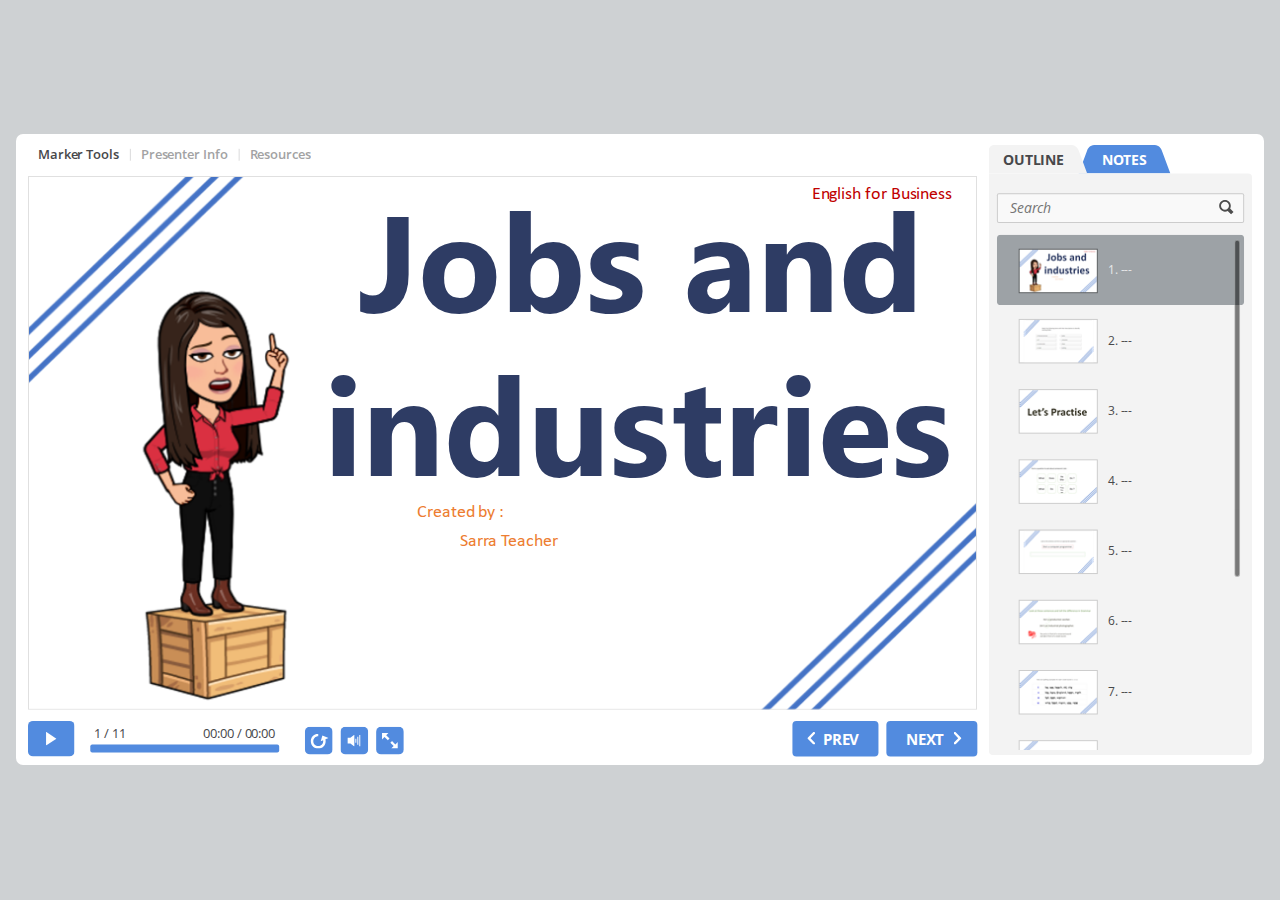
<file: index.html>
<!DOCTYPE html>
<!-- Created with iSpring --><!-- 1262 644 --><!--version 9.7.2.6020 --><!--type html --><!--mainFolder ./ -->
<html style=background-color:#ced1d3;>
<head>
    <meta http-equiv="Content-Type" content="text/html;charset=utf-8"/><meta name="viewport" content="width=device-width,initial-scale=1,minimum-scale=1,maximum-scale=1,user-scalable=no"/><meta name="format-detection" content="telephone=no"/><meta name="apple-mobile-web-app-capable" content="yes"/><meta name="apple-mobile-web-app-status-bar-style" content="black"/><meta http-equiv="X-UA-Compatible" content="IE=edge"/><meta name="msapplication-tap-highlight" content="no"/><title>Job and industries</title><link rel="apple-touch-icon-precomposed" href="data/apple-touch-icon.png"/><link rel="shortcut icon" type="image/ico" href="data/favicon.ico"/><style>body {background-color:#ced1d3;}#spr0_48b2477 {display:none;}</style>
    <script>

(function() {
	var userAgent = navigator.userAgent.toLowerCase();

	var useMobilePlayer = userAgent.indexOf("iemobile") < 0 && (userAgent.match(/iPhone|iPad|iPod/i) || userAgent.indexOf("android") >= 0);
	
	if (useMobilePlayer) {
		var insideMobilePlayer = userAgent.indexOf("ismobile") >= 0 || location.hash.length > 0;
		if (!insideMobilePlayer) {
			location.replace("ismplayer.html" + location.search);
		}
	}
})();

</script>
    
    <style>
		#playerView {
			position:absolute;
			-webkit-tap-highlight-color:rgba(0,0,0,0);
			-webkit-user-select:none;
			-moz-user-select:none;
			-webkit-touch-callout:none;
			-webkit-user-drag:none;
		}
		#playerView * {
			position:absolute;
		}
		#preloader {
			width: 50px;
			height: 50px;
			position: absolute;
			top: 0;
			left: 0;
			bottom: 0;
			right: 0;
			margin: auto;
			border-radius: 10px;
			background-color: rgba(0, 0, 0, 0.5);
		}

		#preloader::after {
			content: '';
			position: absolute;
			background: url([data-uri]);
			background-size: cover;
			top: 0;
			left: 0;
			bottom: 0;
			right: 0;
			animation: preloader_spin 1s infinite linear;
			-webkit-animation: preloader_spin 1s infinite linear;
		}

		@keyframes preloader_spin { 0% {transform: rotate(0deg);} 100% {transform: rotate(360deg);} }
		@-webkit-keyframes preloader_spin { 0% {-webkit-transform: rotate(0deg);} 100% {-webkit-transform: rotate(360deg);}}
    </style>
</head>
<body>
	<div id="preloader"></div>
	<script src="data/browsersupport.js?20EE674D"></script>
	<script src="data/player.js?20EE674D"></script>
    <div id="content"></div>
    <div id="spr0_48b2477"></div>
    <script>
		(function(startup){
			function start(savedPresentationState)
			{
				var presInfo = "eNrtOtuO28ixv0LoIEgWkBneL5OHgCPRHmVlaTLS2LvHYwgtqSXxDMWWedHsZDBAnoM8HAT7skCe92F/I0/e/EW+5FR1kxSpy2jsjA1vcDwwRXbXvaqrq5q8awSNk8adaZie55+az9rP29ozo+Uqz1z9VH3WcjXPVS31uWa5941mIwXgP7CxRKKpFETTLEnjgCYwMTk4c9M4cS2l2Vg0TkwDficAOGExHazikauqjm2YALVaN040RbWajQwFCpIkC1I6cmVb1kaWoim/AyDaOLlrRHi5xgs8pnFGmw3SOHnDJxqrFYAl/BFAdI2zm5EwoXyY392/vW8K6CipQRsPQ6/q0PoR2mkVWj0CvXoYGtXcAM/qglgcWFhil3JYBzYfBl5XgZ2HZU72iXEYmu6R4zD0rAbtHoEe16Dth6HXWQ36iJbraRU6D+CD0GlNblvZb20AbyxrEYyrJ2ncw/gKx0kxHm5HQbMRY7g07nnU3zVmBdX7gi+SAiE68KOZlhCnMSUpufptEgZTqsr/[base64]/N0wAAyr64B3I/e40N2fputxkPFYaHPVOuBxRInTrrPKEXn2XFuiQ3Aq/vMuCP61Ccktj4c2a092a0xE09/ke52qPc+7jHYD616RxdkNQ3xuC+uEQ1D8wBH858XLHrXDDRtpIAQWzUu0bpl79dkXm9HWQLvzlmE6ndNpiUyov0mWILmdcZ9xeTVdWXcN0FMV2VM3c7LWz0kDT2i5Sc5C96yBjr4OMww4yPiJHPGfxUiLSu4wmacAiKWUSSa4lMmZZKiVsSVlE//XnHxIJywqeLl4vSIq/bSbSyRm9igcLKoak39dB8Nq5iocLensVf8uyq/imhNxJKWiU1X6PV6a0J5niZlBqoSfMmazn6shwxq6tY94ew4RuKLKtAiqO6ZqjNlVLh0i2NFdTVQOc5zRhWtYsXTV1xbZUW3WbqqrJtuMahu5arq1Z1lueId6oTQX+1OYzU5NVQLBUzXY113IcGLJk3TVseBJk1bc8X5U4mitbuuLqOvAwXctymrouAw/grii6q1iayUOLK7KKrS9WkV2UXYxSkfVc31LEdA3ZMGwdhLEUIKM/oIimmaZjulBiPFaRXHPHNh/tEUXXDENRHdN82CPOF6vILsqDHjGPhpauKLJqgWq24yggt/FAaJmupjkm6P/40DIMx9YVA4Yeu0ZUV7OggzJ1teoRVfliNTm4SCoYFZfYR2PrsCK7sXVMkT2xdcwlu4vkgEu0L1aTg6uk6pLdGqYoWJplSbN3P3rDcba3oBRpZZzK9NDuyM10J0ATBHJdvrvizT2vfRrYVbJq/ZHsbhIlK1GxPR27D1Bd/3yqO1+Y6ubnU72W9r4E3e3PqLv2eXT/D2pnLWWnndUOtrPmp25nLXW3W7L2dkvW4W7J+ohu6Yz+OoFuaRWzaTbh/dINi6/BYNjT/CFY4mxUHreQUFotWMrmMVktcqAuY9BdpVK6oAmVEhqlNJpQcUyT0jDECWkazGY0xgmgJb2IyXJJYgnRoYWSVtCZEZyYxSxKJTaDpwmLEhaRCHu2LJpexUiPi1KFWrMbGgoI+cHuq3r/UKfEk8iMzpyydjJk3dBUXTMtR8dtWVNsWXEs3cHF5DgaVGOKrFuOoTs2zCm6qjdNU3Z0wzIUU9Gw0HG3N2rVlFXH0ABGdVVDgf3/mWbLrmrDdm9pgszWRq3qslVH0SzZqGNUaid1WxHFki3FhLrBMgwThdQcqCZsU+U1pQ1CNg1btlETy9V0UGyjiGkW1cG2IhqUPYChOBrw18xSjaKM0XcqJ40bq0TIlajAP6raUB/OvVU3fpLc+wGyqJ9elifNy7W8pO3mJXtvXrIP5yX7I/JS8M//xewwpk1IKXAZ42Eu3F8HTWkSpLc4+f4nDhLMYTpLbptXmaJ4Cp71Qq5AFBo1peVtukCwn/+C11kWhk0phJTVhES3JBEOZoLXzYI1pRljgLrMkmDSlG5Z1pQieiMOhWIqEfifrCCpBdFcot+R5SqETIenyiheNRtJvwENpPc/ST//RQL6X8m/vOPmWhzou3Hg7I0D53AcOB8RB/xsjc7BxQtKprmLSVQ4exYHNCqGExJMeVz8gFfYdvLxcczgIc6fpmySsuJhxVZZSIonEsfBmnN8/3cREysawy6UT0dZnJQ0g7hgixtmfktJLKLt/fcCf8Y2bMvbhNwUqCS8Lm/j5UfFGZXe/yChvBIy/cUHmrEbaO7eQHMPB5r7UYXQB9r9Hz9KP/9VImj3v33FK6F//IhXsgIknnH+itckwyTEInrblKaMJk0pZRmmshlkIR6uRITKBMJQmpFKpII0xV0WpXwFxPwU+v3f8DplsCpuSIrExnRCMtAMyqZsvviFh4C55+2isv/1ovLA+0Xlc0TB+59g9VGe53EZfv/+JxELOM5TF3oVdqIY3Qf+lEBqwifE7jUh1zA4JRAdaUwCiJU5vsxsYtV8K/atPJ2xrIgLP4vZCn2dxSJZfZ/vhAyorFkwof//bvMDm0FrpxnUDzaDqvrk3WBuEfGy//x51OA0Gv0VjaQB4d+TQNH4JhdiFqWKfMNmswbgeY0TVVYsxzFsy7TwLV0bOfK2A0/zkO0WwLQOMMdmqFnyHh9lrj4xc17x8lp2I0VwVArtyaUIdqQYHxdD/1TG2CdPsuMcaUCXwZiF0x3BjM/gpWTXQIcFMj+bpYCZlcs1oHNGpcvOjjTWljS2q+JB/EYYU3EL5mQbYroNsddAwMXOxWiRMBjHwY4UdlUKaPBMTTUcQ7dLKSzHNI3SKIpsb7gLrnLe+2tmha1zTHvnybWvcHe3uB8OCfezOEFVjplDVT6BILtBqapHBVE/nUU2EgF1/qXjBC/ntS/GwuJmiYcXWGMNgyWFSghrinWh0QYMNRvfDhAwEYcS+R64quzg5Zdq4mZd3NxUSq8c7U9VFneNcZamLJInDE8VUzli8ZKgAf/rOf+HZ1t1CLam8b75GZnQCrqpOaft7ekC1zi12y0M4glbrqDX7LI5k8dkcj2Psejj5HX8A5DFLbSIYJ7rGtUwSNJOSpd1ur7qa762M72KaZJQTtZte5pnVSFCMqbhRjIbsoO3O18hUSq+BbIOkiAVIFB46Db2Wfgd0JZiLb+ttnU+FwHWltYFbTGZ0u/SmlR5eXUICXrt1SE7rmI2RyW25238q86HjEyhLsfJtot/1UkUAAnUnMGjWB6zeJq7QcE/rADr8t/z8L3Deq5cAmWQb4VwWoZpgijdaum3qVcFLCuL0XJus5D4KR8e+DWWBM/dh4zxT2vRo3iUHneiGYNnkqbQeyxhKMHkMN7wmezhXdC/5/UtrPHT0anX+no07I+88/PR6eVw2O+Nut6pD5I3TtFiTQRq9V+ee71vR93+i/7otPMCdy6xBiRcBFfRb6BU/g6yzVd74AcvvW53C0PiCKZSwveGF/3uCJD87qjnfwPldYP/7JnuXw67nZ6PxUV+twfo/MJ/hbUI/ojpy4sLvzccDbqdtj/qDEa9/pDL2fWHPqTQBr5wWJA1xQ/D1gG94e8nwK4Bdn0YKjiB6SSIMipotvsvvU5vdOEPhhed1rDT72EOZ3F8y/s0iWTpArrDBUmkaZCQcUinnDT2jzifO5Pw9yv4SdoiAEi2hH5PLji87nX7Xpu756U/GHgvUPFhKSIg1KjcBCl0oiAtw2OFmwiXhTSLKZWC/kDCM4hgIiCDwSpGQc5hbeTMLrzXnd4LiIZ+dzDye+1iBDj60NS2Y4Ki7wW+8Ab+BcLFJIHldAhkJEKBQ0leGO4DPOu8OOvC/yEneBbMFyH8T/dTPffR5uc0EpPgYf8CQmAweN2/aHO5ARFfZJEkuYGlXvNu1XICv9Nr9SFOWsMqjSGCFvhg8CCagI/pJC1wgKfH3Z9HF8gHjhsNRRxjYC2zJJVw2whpSjnvAAUj4tXamM4YRFlIyVqEBjAR2Ulw6HqXvdbZ6HS4WZtdkkWTRW0aInF/lFRjIgO7Vz2fc8iRRqf9b2Bh4OLr7070v8Y19/XuxLf+APWEK5/qea86LzxuD1hnxeooF9mEYLCHtxKZTCA5oxfWAcsSGEFxYY1w3RN5H7WB/8dLcHLH6x5asgIZ3wfi0zxYQwPCc3xOD1ICbGYYQX+87Pz36LnX6frtfS4jt1LEUolM1wTfT+ZHaXj4D6t5yucwKjgbPBnAl50iUfwqTzK9tv/Nr/azrWWfQwEDyZ0uV+kxDvxTViHlYWYYz4c5PUaRh9gMWn7Pu+j0n8icSbDMQpGmHmnUUoAPNuxRXo/S+wNM/[base64]/3x9nlot6IWif7+xiZVQ+3naVoDxmwYHvXcB20/J6Lb4VtTBQw9ocBBHK3x0Oyg0LommJ7yT4iTlW8VV4UbO1/ece4BSCDiiJiy0uh9smKoalfPhkDyzuirA2/Q3Omx5LafL2ACzy3oAORN0H/UAOP/ROt8jxp81kXpKW07USddgBjz5NtSg+rIE1h6W/XJCHuMht6Q2HXuvsJYTOQEQKy+IJb8W3AAujt/qXF1CfFbHVYvhSUxoGaUglX7zr2EV+6V18DcuXl2KA9JK3KlLRq2wBC0thJKT7BKmU9VmaHyxsgTwqlaEww875yGu3ef+BykDRey2y6pR/QiQakRAakTpO68zrQT7YRqPTIN2Pd+H7ZeOBdboolruiF/3Xn38UYDwLFssQ1oZ4rqyMdZEUu963oB3UoLjywV4iT22q2hLpg+ra/VTrtW5J+cFqdz+lTYlXtETlAn26Zugoa766/l3GW+vq/v7/AC8HPbg=";
				PresentationPlayer.start(presInfo, "content", "playerView", onPlayerInit, savedPresentationState);
				function onPlayerInit(player)
				{
					(player);

					var preloader = document.getElementById("preloader");
					preloader.parentNode.removeChild(preloader);
				}
			}

			if (startup)
				startup(start);
			else
				start();
		})();
    </script>
</body>
</html>
</file>
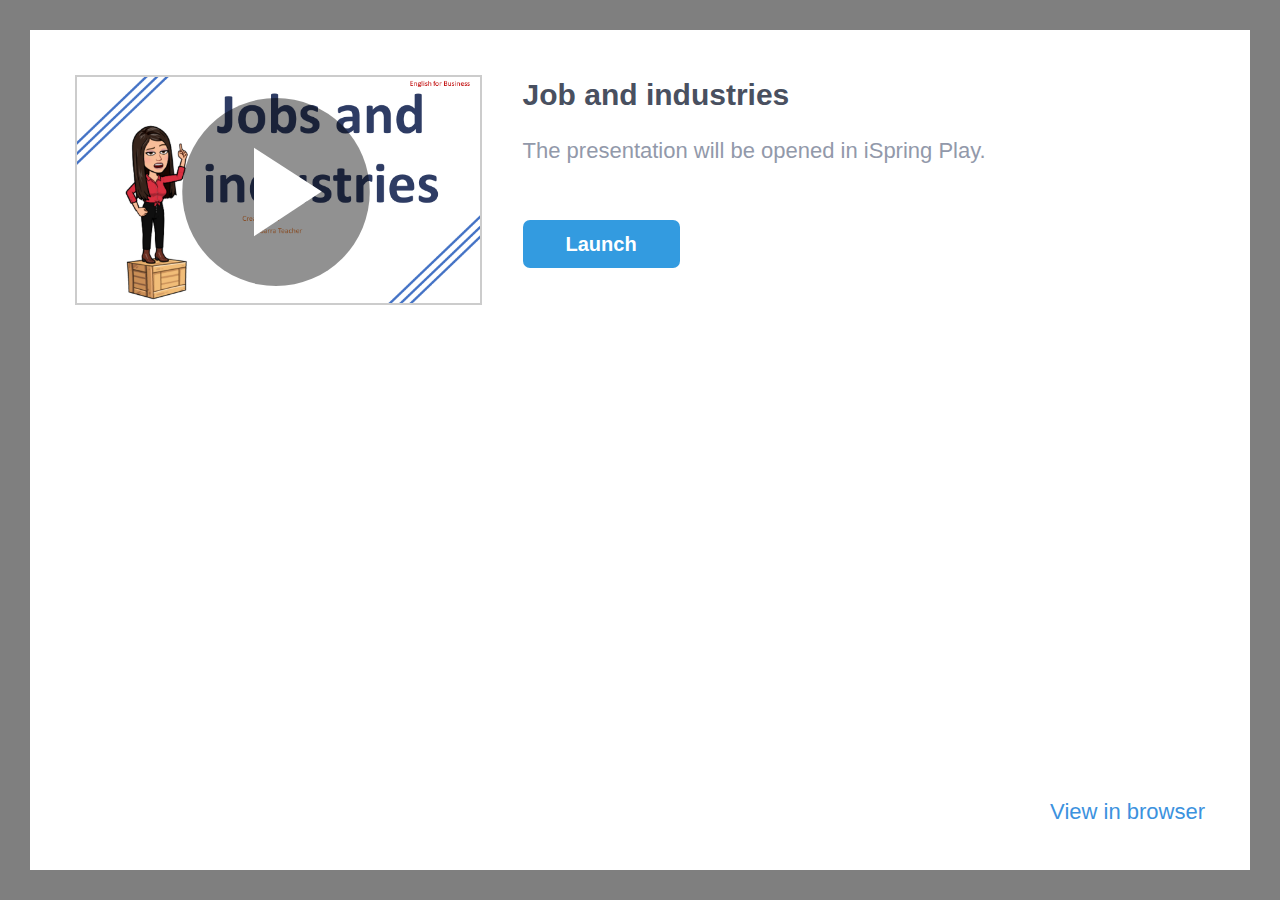
<file: ismplayer.html>
﻿<!DOCTYPE html>
<html>
<head>


	<meta http-equiv="Content-Type" content="text/html;charset=utf-8"/>
	<meta name="viewport" content="width=device-width, initial-scale=1"/>
	<meta name="format-detection" content="telephone=no"/>
	<!-- <meta name="apple-itunes-app" content="app-id=642452385, app-argument="/> -->
	<title>Job and industries</title>
	<link rel="stylesheet" type="text/css" href="data/ismplayer/style.css"/>
	<link rel="stylesheet" type="text/css" href="data/ismplayer/style_mini.css" media="only screen and (max-device-width: 605px), only screen and (max-device-height: 605px)" />
</head>
<body>
	<script>
		var isIpad = navigator.userAgent.match(/iPhone|iPad|iPod/i);
		document.body.className = isIpad ? "ipad" : "android";
		// ios7 scroll fix
		if (isIpad) {
		
			if (window.innerHeight != document.documentElement.clientHeight) {
				var fixViewportHeight = function() {
					document.documentElement.style.height = window.innerHeight + "px";
				};

				window.addEventListener("orientationchange", fixViewportHeight, false);
				fixViewportHeight();
			}
			
			var forceRedraw = function() {
				var origDisplay = document.body.style.display;
				document.body.style.display = 'none';
				document.body.offsetHeight;
				document.body.style.display = origDisplay;
			};
				
			window.addEventListener("resize", forceRedraw, false);
		}
	</script>

	<div class="mainLayer">
		<div class="launcher">
			<img class="preview" src="data/ismplayer/preview.png"></img>
			<a class="btnPlay" id="btnPlay"></a>
		</div>
		<div class="info">
			<h1>Job and industries</h1>
			<p id="launchDesc">The presentation will be opened in iSpring Play.</p>
			<p id="launchDescWithVideo">The presentation contains video narration. 
To view with video, use iSpring Play.</p>
			<p id="downloadAppDesc" class="hidden">To view this presentation, download the free iOS application iSpring Play.</p>
			<div class="buttons">
				<a id="btnOpenInApp" class="text_button" href="#" ontouchstart="">
					Launch
				</a>
				<a id="btnDownloadApp" class="app_store hidden" href="#"></a>
			</div>
		</div>
		<div class="bottom_area" id="bottomAreaNormal">
			<a href="#" id="btnOpenInBrowser">View in browser</a>
			<a href="#" id="btnOpenInBrowserWithoutVideo">View in browser without video</a>
		</div>
	</div>

<script>
	var IOS_APP_SCHEME = "ismobile";
	var IOS_STORE_URL = "https://itunes.apple.com/us/app/ispring-mobile/id642452385?mt=8";

	var ANDROID_APP_SCHEME = "ismobile";
	var ANDROID_APP_PACKAGE = "com.ispringsolutions.mplayer";

	var appMeta = document.querySelector("meta[name='apple-itunes-app']");
	if(appMeta) {
		appMeta.setAttribute('content', appMeta.getAttribute('content') + getBasePath());
	}

	function $(id) {
		return document.getElementById(id);
	}

	function show(element, visible) {
		if (visible) {
			element.className = element.className.replace(/hidden/g, '');
		} else {
			element.className += ' hidden';
		}
	}

	function now() {
		return +new Date();
	}

	function createEmptyIframe() {
		var iframe = document.createElement("iframe");
		iframe.style.border = "none";
		iframe.style.width = "1px";
		iframe.style.height = "1px";

		return iframe;
	}

	function strEndsWith(str, suffix) {
		var l = str.length - suffix.length;
		return l >= 0 && str.indexOf(suffix, l) == l;
	}

	function getBasePath() {
		var params = location.search || "";
		var host = location.host;

		// remove file name from url
		var path = location.pathname.split("/");
		path.length = path.length - 1;

		return host + path.join("/") + "/" + params;
	}

	function getIspringPlayUrl() {
		var ispringPlayUrl = decodeURIComponent((window.location.search.match(/(\?|&)ispringPlayUrl\=([^&]*)/)||['','',''])[2]);
		return ispringPlayUrl.length > 0 ? ispringPlayUrl : getBasePath();
	}

	function showDownloadButton(showDownload) 
	{
		show($("launchDesc"), !showDownload);
		show($("launchDescWithVideo"), !showDownload);
		show($("btnOpenInApp"), !showDownload);

		show($("downloadAppDesc"), showDownload);
		show($("btnDownloadApp"), showDownload);
	}

	function getIOSVersion() {
		if((/iphone|ipod|ipad/gi).test(navigator.platform)) { 
			var versionString = navigator.appVersion.substr(navigator.appVersion.indexOf(' OS ')+4); 
			versionString = versionString.substr(0, versionString.indexOf(' ')); 
			versionString = versionString.replace(/_/g, '.'); 
			return versionString; 
		}
		return '';
	}

	function getIOSMajorVersion() {
		var version = getIOSVersion();
		if(version == ''){
			return 0;
		}
		var dotIndex = version.indexOf('.');
		if(dotIndex <= 0){
			return Number(version);
		}
		return Number(version.substr(0, dotIndex));
	}

	var IosLauncher = function() {
		function startApp(redirectToStore) {

			var launchUrl = IOS_APP_SCHEME + "://" + getIspringPlayUrl();
			if(getIOSMajorVersion() >= 9) {
				// iframe using method doesn't work since iOS 9
				setTimeout(function() {
					onAppStartFailed(redirectToStore)
				}, 2718);
				window.top.location.replace(launchUrl);
			} else {
				var launchTime = now();
				setTimeout(function() {
					document.body.removeChild(iframe);
					
					if (now() - launchTime < 1500) {
						onAppStartFailed(redirectToStore);
					}
				}, 1000);
				var iframe = createEmptyIframe();
				iframe.src = launchUrl;
				document.body.appendChild(iframe);
			}
		}

		function onAppStartFailed(redirectToStore) {
			if (redirectToStore) {
				location.replace(IOS_STORE_URL);
			} else {
				showDownloadButton(true);
			}
		}

		document.addEventListener("visibilitychange", function(event) {
			if (!window.document.hidden)
			{
				show($("launchDesc"), true);
				show($("launchDescWithVideo"), true);
				show($("btnOpenInApp"), true);

				show($("downloadAppDesc"), false);
				show($("btnDownloadApp"), false);
			}
		});

		this.launch = function(redirectToStore /* = true */) {
			redirectToStore = (redirectToStore == undefined ? true : redirectToStore);

			setTimeout(function() {
				startApp(redirectToStore);
			}, 50);

			return false;
		};
	};

	var AndroidLauncher = function() {
		function pageIsHidden() {
			return document.hidden || document.mozHidden || document.webkitHidden;
		}

		function launchFromLink() {
			var href = "intent://" + getIspringPlayUrl() + "#Intent;" +
					"scheme=" + ANDROID_APP_SCHEME + ";" +
					"package=" + ANDROID_APP_PACKAGE + ";" +
					"end";
			var target = "_top";
			
			$("btnOpenInApp").href = href;
			$("btnOpenInApp").target = target;
			
			$("btnPlay").href = href;
			$("btnPlay").target = target;

			return true;
		}

		function launchFromIframe() {
			var onIframeLoaded = function(redirectToMarket) {
				document.body.removeChild(iframe);

				if (redirectToMarket) {
					location.assign("market://details?id=" + ANDROID_APP_PACKAGE);
				}
			};

			var iframe = createEmptyIframe();
			if (navigator.userAgent.indexOf('Firefox') > 0) {
				var loadStartTime = now();
				setTimeout(function() {
					var appStarted = pageIsHidden() || now() - loadStartTime > 400;
					onIframeLoaded(!appStarted);
				}, 200);
			} else {
				iframe.onload = function() {
					onIframeLoaded(true);
				};
			}

			iframe.src = ANDROID_APP_SCHEME + "://" + getIspringPlayUrl();
			document.body.appendChild(iframe);

			return false;
		}

		function isIntentUrlSupported() {
			var userAgent = navigator.userAgent;

			var matches = userAgent.match(/Chrome\/(\d+)/);
			if (!matches) {
				return false;
			}

			if (/OPR\/\d+/.test(userAgent) ||     // Opera
				/Version\/\d+/.test(userAgent)) { // or Dolphin
				return false;
			}

			var version = parseInt(matches[1]);
			return version >= 25;
		}

		this.launch = function() {
			return isIntentUrlSupported()
				? launchFromLink() : launchFromIframe();
		};
	};

	var launcher = isIpad ? new IosLauncher() : new AndroidLauncher();
	
	$("btnPlay").onclick = function() {
		return launcher.launch(false);
	};

	$("btnOpenInApp").onclick = function() {
		return launcher.launch(false);
	};

	$("btnDownloadApp").onclick = function() {
		this.href = IOS_STORE_URL;
		return true;
	};

	var openInBrowserCallback = function() {
		var basePath = getBasePath();
		var params = '';
		var parts = basePath.split('?');
		if(parts.length == 2)
		{
			basePath = parts[0];
			params = '?' + parts[1];
		}
		this.href = "//" + basePath + 'index.html' + params + "#inbrowser";
		return true;
	};

	$("btnOpenInBrowser").onclick = openInBrowserCallback;
	$("btnOpenInBrowserWithoutVideo").onclick = openInBrowserCallback;



</script>

<script>
	var isIphone = navigator.userAgent.match(/iPhone/i);
	var hasVideo = false;
	
	if (isIphone && hasVideo && getIOSMajorVersion() < 10)
	{
		document.getElementById("launchDesc").style.display = "none";
		document.getElementById("btnOpenInBrowser").style.display = "none";
	}
	else
	{
		document.getElementById("launchDescWithVideo").style.display = "none";
		document.getElementById("btnOpenInBrowserWithoutVideo").style.display = "none";
	}
</script>
</body>
</html>
</file>
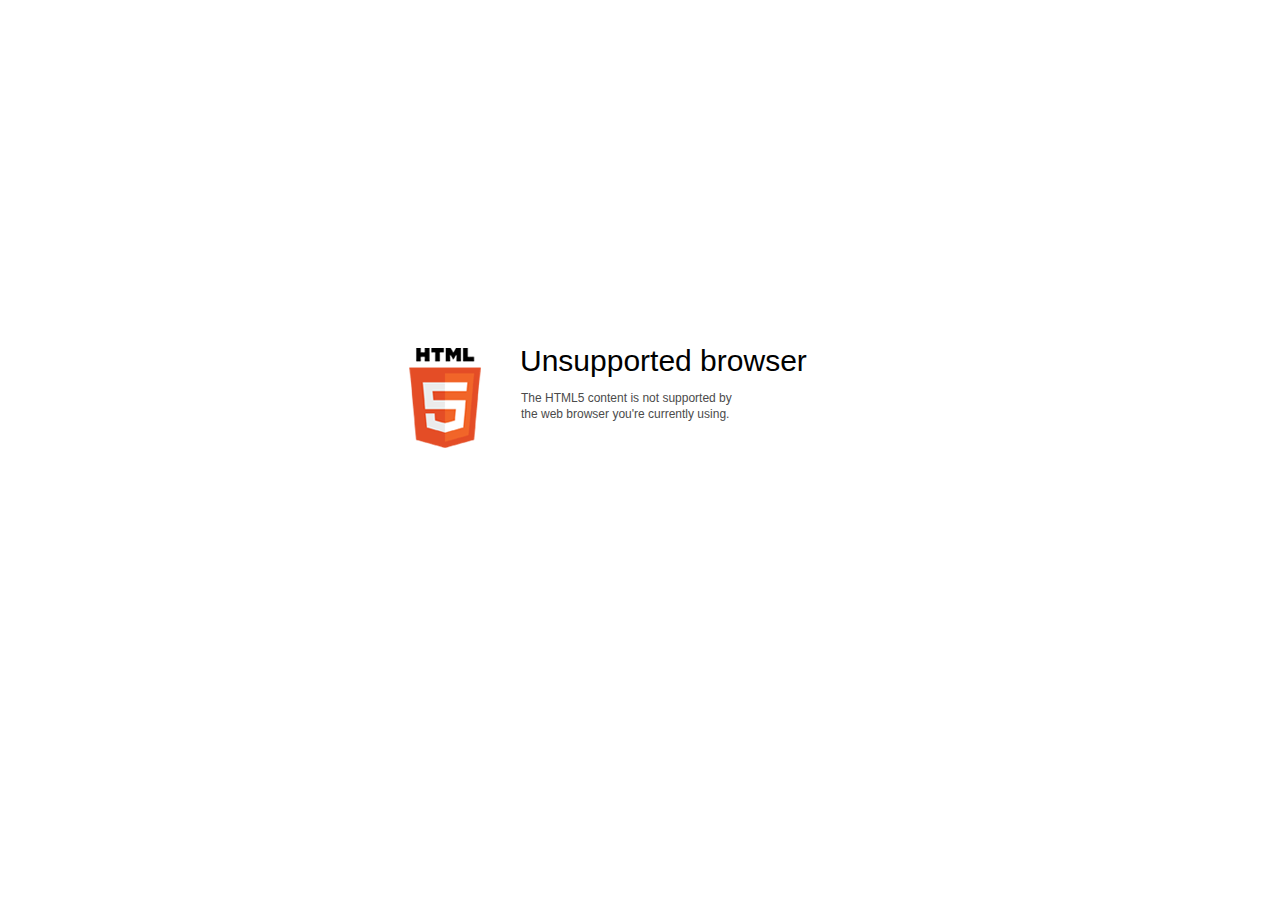
<file: data/html5-unsupported.html>
﻿<html>
<head>
    <meta http-equiv="Content-Type" content="text/html;charset=utf-8"/>
    <meta name="viewport" content="width=device-width,initial-scale=1,maximum-scale=1">
    <meta name="format-detection" content="telephone=no">
    <meta name="apple-mobile-web-app-capable" content="yes">
    <meta name="apple-mobile-web-app-status-bar-style" content="black">
    <meta http-equiv="X-UA-Compatible" content="IE=edge">
    <meta name="msapplication-tap-highlight" content="no" />
    <title>Update your Web browser</title>
    <style>
        body {
            background: #fff;
        }

        .container {
            background: url(html5.png) no-repeat;
            position: absolute;
            width: 405px;
            height: 100px;

            top: 50%;
            margin-top: -102px;
            left: 50%;
            margin-left: -231px;
        }

        .title {
            left: 111px;
            width: 290px;
            height: 20px;
            font-family: Arial;
            font-size: 30px;
            color: #000;
            position: absolute;
            line-height: 28px;
            top: -1px;
        }
        
        .message {
            font-family: Arial;
            font-size: 12px;
            color: #4b4b4b;
            line-height: 16px;
            padding-top: 15px;
            padding-left: 1px;
        }
    </style>
</head>
<body>
<div class="container" id="container">
    <div class="title">Unsupported browser
        <div class="message">The HTML5 content is not supported by<br>the web browser you're currently using.</div>
    </div>
</div>
</div>
</body>
</html>
</file>
<file: data/ismplayer/style.css>
html, body {
	margin: 0;
	padding: 0;
	height: 100%;
}

body {
	background: #7F7F7F;
	box-sizing: border-box;
	font-family: Helvetica;
	overflow: hidden;
}

.hidden {
	display: none !important;
}

.mainLayer {
	background: white;
	position: absolute;
	left: 30px;
	top: 30px;
	right: 30px;
	bottom: 30px;
}

.mainLayer .launcher .preview {
	border: 2px solid rgba(0, 0, 0, 0.2);
}

.mainLayer .launcher .btnPlay {
	display: block;
	position: absolute;
	left: 0px;
	top: 0px;
	width: 100%;
	height: 100%;
	background: url('play.svg') center no-repeat;
}

.mainLayer .launcher .btnPlay {
	background-size: 80% 80%;
}

.mainLayer .info {
	pointer-events: none;
}

.mainLayer .info > h1 {
	font-size: 30px;
	font-weight: bold;
	color: #495060;
}

.mainLayer .info > p {
	font-size: 22px;
	font-weight: lighter;
	color: #9299AA;
}

.mainLayer .info .buttons {
	pointer-events: all;
}

#btnOpenInApp {
	display: inline-block;
	width: 157px;
	height: 48px;
	background: #339BE0;
	border-radius: 7px;
	color: white;
	text-decoration: none;
	text-align: center;
	line-height: 48px;
	font-size: 20px;
	font-weight: bold;
}

#btnDownloadApp {
	display: inline-block;
	width: 169px;
	height: 50px;
	background: url('app_store2x.png');
	background-size: contain;
}

#btnOpenInBrowser, #btnOpenInBrowserWithoutVideo {
	font-size: 22px;
	font-weight: lighter;
	color: #3C92DE;
	text-decoration: none;
}

@media (orientation: portrait) {

	.mainLayer .launcher {
		width: 80%;
		position: relative;
		margin: 40px auto;
	}

	.mainLayer .launcher .preview {
		max-width: 100%;
		max-height: 206px;
		display: block;
		margin: 0 auto;
	}

	.mainLayer .info {
		position: relative;
		margin-left: 40px;
		margin-right: 40px;
		text-align: center;
	}

	.mainLayer .info > h1 {
		margin-top: 65px;
		margin-bottom: 0;
	}

	#launchDesc {
		margin-top: 33px;
	}

	#downloadAppDesc {
		margin-top: 33px;
	}

	.mainLayer .info .buttons {
		margin-top: 50px;
	}

	.mainLayer .bottom_area {
		position: absolute;
		bottom: 52px;
		left: 40px;
		right: 40px;
		text-align: center;
	}

}

@media (orientation: landscape) {

	.mainLayer .launcher {
		position: relative;
		max-width: 33%;
		float: left;
		margin: 45px;
		margin-bottom: 9999px;
	}
	
	.mainLayer .launcher .preview {
		max-width: 100%;
		max-height: 400px;
	}

	.mainLayer .info {
		position: relative;
		white-space: pre-wrap;
		margin-right: 45px;
	}

	.mainLayer .info > h1 {
		margin-top: 12px;
		margin-bottom: 0;
	}

	.mainLayer .info .buttons {
		white-space: normal;
		margin-top: -38px;
	}

	#launchDesc {
		margin-top: -10px;
	}

	#downloadAppDesc {
		margin-top: -28px;
	}

	#btnDownloadApp {
		margin-top: 18px;
	}

	.mainLayer .bottom_area {
		position: absolute;
		bottom: 45px;
		right: 45px;
	}

}
</file>
<file: data/ismplayer/style_mini.css>
.mainLayer {
	left: 0px;
	top: 0px;
	right: 0px;
	bottom:0px;
}

.mainLayer .info > h1 {
	font-size: 24px;
	line-height: 27px;
	max-height: 81px;
	overflow: hidden;
}

.mainLayer .info > p {
	font-size: 18px;
}

#btnOpenInBrowser, #btnOpenInBrowserWithoutVideo {
	font-size: 18px;
}

@media (orientation: portrait) {

	.mainLayer .launcher {
		width: 80%;
		position: relative;
		margin: 20px auto;
	}

	.mainLayer .launcher .preview {
		max-width: 100%;
		max-height: 155px;
		display: block;
		margin: 0 auto;
	}

	.mainLayer .info {
		position: relative;
		margin-left: 20px;
		margin-right: 20px;
		text-align: center;
	}

	.mainLayer .info > h1 {
		margin-top: 24px;
		margin-bottom: 0;
	}

	#launchDesc {
		margin-top: 16px;
	}

	#downloadAppDesc {
		margin-top: 16px;
	}

	.mainLayer .info .buttons {
		margin-top: 20px;
	}

	.mainLayer .bottom_area {
		position: absolute;
		bottom: 20px;
		left: 20px;
		right: 20px;
		text-align: center;
	}

}

@media (max-height : 400px) and (orientation : portrait) {
	
	.mainLayer .launcher .preview {
		max-height: 100px;
	}
	
	.mainLayer .info > h1 {
		font-size: 22px;
		line-height: 25px;
		max-height: 50px;
	}
	
	.mainLayer .info > p {
		font-size: 16px;
	}

	#btnOpenInBrowser {
		font-size: 16px;
	}
	
	.mainLayer .info > h1 {
		margin-top: 18px;
		margin-bottom: 0;
	}
	
	#launchDesc {
		margin-top: 12px;
	}

	#downloadAppDesc {
		margin-top: 12px;
	}

	.mainLayer .info .buttons {
		margin-top: 16px;
	}
}

@media (orientation: landscape) {

	.mainLayer .launcher  {
		max-width: 33%;
	}
	
	.mainLayer .launcher .preview {
		max-width: 100%;
		max-height: 200px;
	}

	.mainLayer .launcher {
		position: relative;
		float: left;
		margin: 20px;
		margin-bottom: 9999px;
	}

	.mainLayer .info {
		position: relative;
		white-space: pre-wrap;
		margin-right: 20px;
	}

	.mainLayer .info > h1 {
		margin-top: -18px;
		margin-bottom: 0;
	}

	.mainLayer .info .buttons {
		white-space: normal;
		margin-top: -48px;
	}

	#launchDesc {
		margin-top: -20px;
	}

	#launchDescWithVideo {
		margin-top: -40px;
	}

	#downloadAppDesc {
		margin-top: -38px;
	}

	#btnDownloadApp {
		margin-top: 18px;
	}

	.mainLayer .bottom_area {
		position: absolute;
		bottom: 20px;
		right: 20px;
	}

}
</file>
